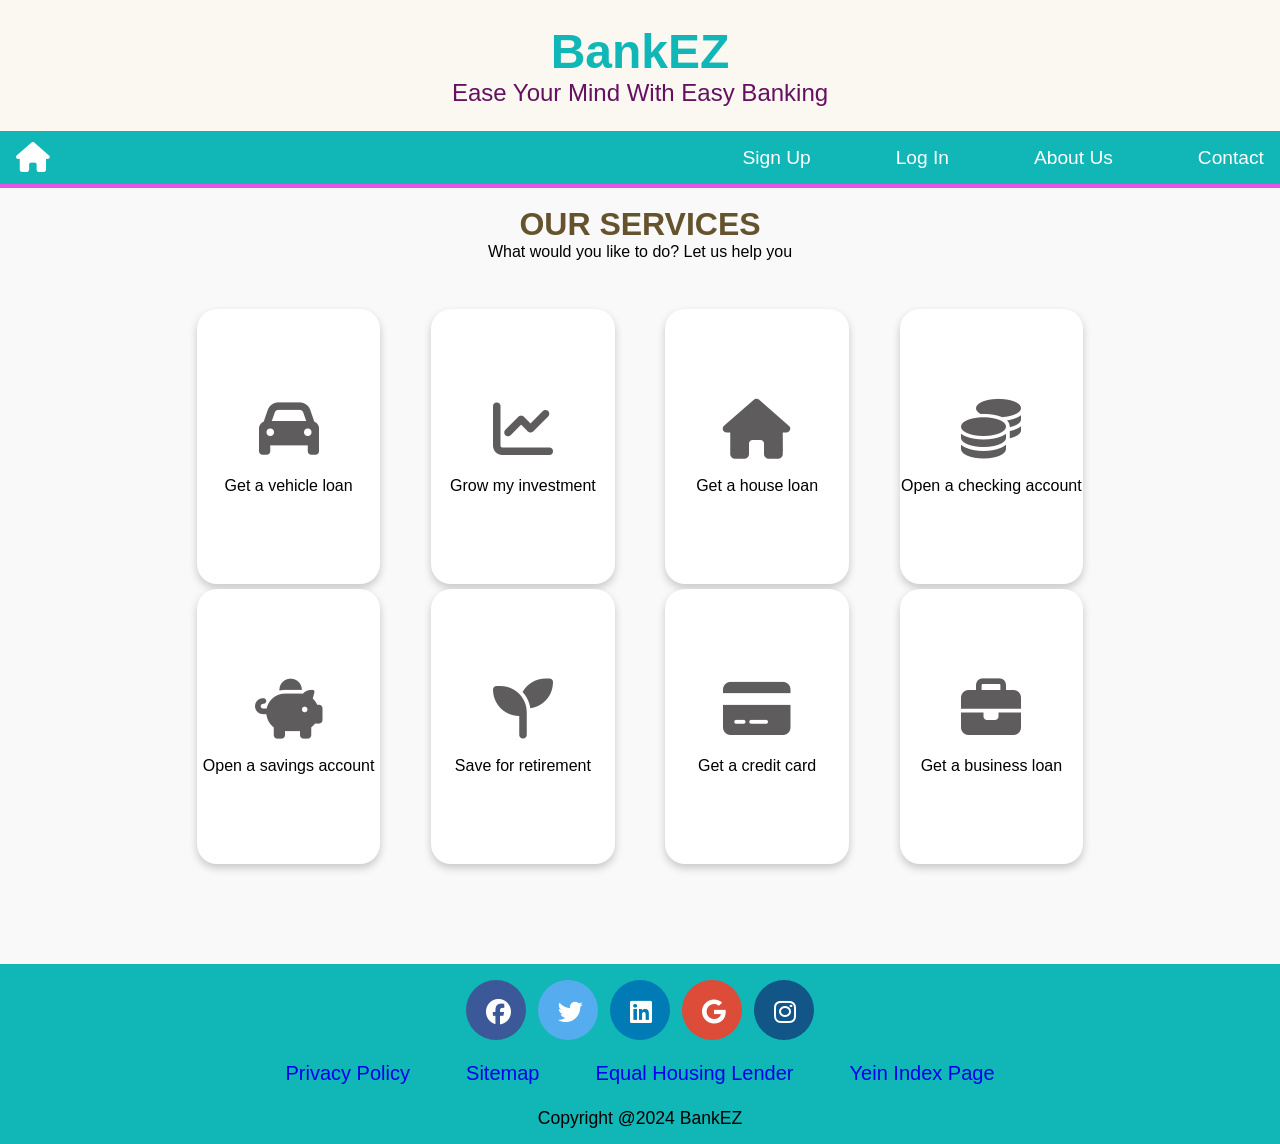
<file: bankEZ_about.html>
<!DOCTYPE html>
<html lang="en">
<head>
    <meta charset="UTF-8">
    <meta name="viewport" content="width=device-width, initial-scale=1.0">
    <meta http-equiv="Content-Security-Policy" content="upgrade-insecure-requests">
    <title>BankEZ About</title>
    <link rel="icon" type="image/x-icon" href="../../image/favicon_10.ico">
    <link rel="stylesheet" href="https://cdnjs.cloudflare.com/ajax/libs/font-awesome/4.7.0/css/font-awesome.min.css">
    <link rel="stylesheet" href="style_main.css">
    <link rel="stylesheet" href="style_footer.css">
    <link rel="stylesheet" href="https://cdnjs.cloudflare.com/ajax/libs/font-awesome/6.6.0/css/all.min.css" integrity="sha512-Kc323vGBEqzTmouAECnVceyQqyqdsSiqLQISBL29aUW4U/M7pSPA/gEUZQqv1cwx4OnYxTxve5UMg5GT6L4JJg==" crossorigin="anonymous" referrerpolicy="no-referrer" />
    <style>
 
      #grid_card {
        display: grid;
        grid-template-columns: 1fr 1fr 1fr 1fr;
        gap: 5px;
        background-color: none;
        padding: 30px;
        border-radius: 25px;
        width: 80%;
        margin: auto;
      }
      .about_card {
        display: flex;
        justify-content: center;
        align-items: center;
        flex-direction: column;
        background-color: white;
        box-shadow: 0 4px 8px 0 rgba(0,0,0,0.2);
        transition: 0.3s;
        width: 80%;
        height: 275px;
        border-radius: 20px;
        margin: auto;
      }
      
      .about_card:hover {
        box-shadow: 0 8px 16px 0 rgba(0,0,0,0.2);
      }

      .item_icon {
        display: flex;
        justify-content: center;
        align-items: center;
        height: 125px;
        width: 70%;
      }
      .item_icon>div {
        width: 50px;
        height: 50px;
      }
      /*
      .item_desc {
        border: 1px solid green;
      }

      .box_icon {
        border: 1px solid black
      }

      /* Use a media query to add a breakpoint at 1048px changing grid display to 2 columns */
  @media screen and (max-width: 1200px) {
    #grid_card {
      grid-template-columns: 1fr 1fr 1fr;
      width: 90%;
    }
  }

  @media screen and (max-width: 1087px) {
    #grid_card {
      grid-template-columns: 1fr 1fr;
      width: 90%;
    }
  }

  /* Use a media query to add a breakpoint at 700px changing grid display to 1 column*/
  @media screen and (max-width: 700px) {
    #grid_card {
      grid-template-columns: 1fr;
    }

  }
</style>
</style>
</head>
<body>
    <div class="topHeader">
          <h1 id="top_title">BankEZ</h1>
          <h4 id="top_slogan">Ease Your Mind With Easy Banking</h4>    
    </div>
    <div class="header">
        <div class="navbar">
            <div class="nav-logo-bar">                              
                <a href="index.html" class="nav-logo"><i class='fa fa-home' style='font-size:30px; color: white;'></i></a>             
                <div class="hamburger">
                  <span class="bar"></span>
                  <span class="bar"></span>
                  <span class="bar"></span>
                </div>
            </div>
            <ul class="nav-menu">
                <li class="nav-item">
                    <a href="bankEZ_register.html" class="nav-link">Sign Up</a>
                </li>
                <li class="nav-item">
                    <a href="bankEZ_login.html" class="nav-link">Log In</a>
                </li>
                <li class="nav-item">
                    <a href="bankEZ_about.html" class="nav-link">About Us</a>
                </li>
                <li class="nav-item">
                    <a href="bankEZ_contact.html" class="nav-link">Contact</a>
                </li>
            </ul>
        </div>
    </div>
    <div class="content">
        <div class="main">
          <br>
          <h1 style="color: #64532d; font-weight: 700">OUR SERVICES</h1>
          <p>What would you like to do? Let us help you</p>
            <!--
            <div class="img" style = "height:200px;">ImageOne</div>
            -->          
          <br>
          <div id="grid_card">
            <div class="about_card">
              <text id="item_icon"><i class='fas fa-car' style='font-size:60px; color:rgb(94, 92, 92)'></i></text><br>
              <text id="item_desc">Get a vehicle loan</text>
            </div>
            <div class="about_card">
              <text id="item_icon"><i class='fas fa-chart-line' style='font-size:60px; color:rgb(94, 92, 92)'></i></text><br>
              <text id="item_desc">Grow my investment</text>
            </div>
            <div class="about_card">
              <text id="item_icon"><i class='fas fa-home' style='font-size:60px; color:rgb(94, 92, 92)'></i></text><br>
              <text id="item_desc">Get a house loan</text>
            </div>
            <div class="about_card">
              <text id="item_icon"><i class='fas fa-coins' style='font-size:60px; color:rgb(94, 92, 92)'></i></text><br>
              <text id="item_desc">Open a checking account</text>
            </div>
            <div class="about_card">
              <text id="item_icon"><i class='fas fa-piggy-bank' style='font-size:60px; color:rgb(94, 92, 92)'></i></text><br>
              <text id="item_desc">Open a savings account</text>
            </div>
            <div class="about_card">
              <text id="item_icon"><i class='fa-solid fa-seedling' style='font-size:60px; color:rgb(94, 92, 92)'></i></text><br>
              <text id="item_desc">Save for retirement</text>
            </div>
            <div class="about_card">
              <text id="item_icon"><i class='fa fa-credit-card' style='font-size:60px; color:rgb(94, 92, 92)'></i></text><br>
              <text id="item_desc">Get a credit card</text>
            </div>
            <div class="about_card">
              <text id="item_icon"><i class='fa-solid fa-briefcase' style='font-size:60px; color:rgb(94, 92, 92)'></i></text><br>
              <text id="item_desc">Get a business loan</text>
            </div>        
          </div>
        </div>
    </div>
    <!--Footer section-->
    <div class="footer">
        <div class="grid-container">
          <div class="item2">
            <!-- Add font awesome icons-->
            <a href="https://www.facebook.com/" class='fa-brands fa-facebook'></a>
            <a href="https://twitter.com/" class="fa-brands fa-twitter"></a>
            <a href="https://www.linkedin.com/" class="fa-brands fa-linkedin"></a>
            <a href="https://www.google.com/" class="fa-brands fa-google"></a>
            <a href="https://www.instagram.com/" class="fa-brands fa-instagram"></a>
          </div>
          <div class="item3">
                <text><a href="#">Privacy Policy</a></text>
                <text><a href="#">Sitemap</a></text>
                <text><a href="#">Equal Housing Lender</a></text>
                <text><a href="https://winter2024.uoadev.com/pages/yein-f/index.html">Yein Index Page</a></text>
          </div>
          <div class="item4">
            <text>Copyright @2024 BankEZ</text>
          </div>
        </div>
      </div>
    <script>
    </script>
        <script src="script.js"></script> 
</body>
</html>
</file>
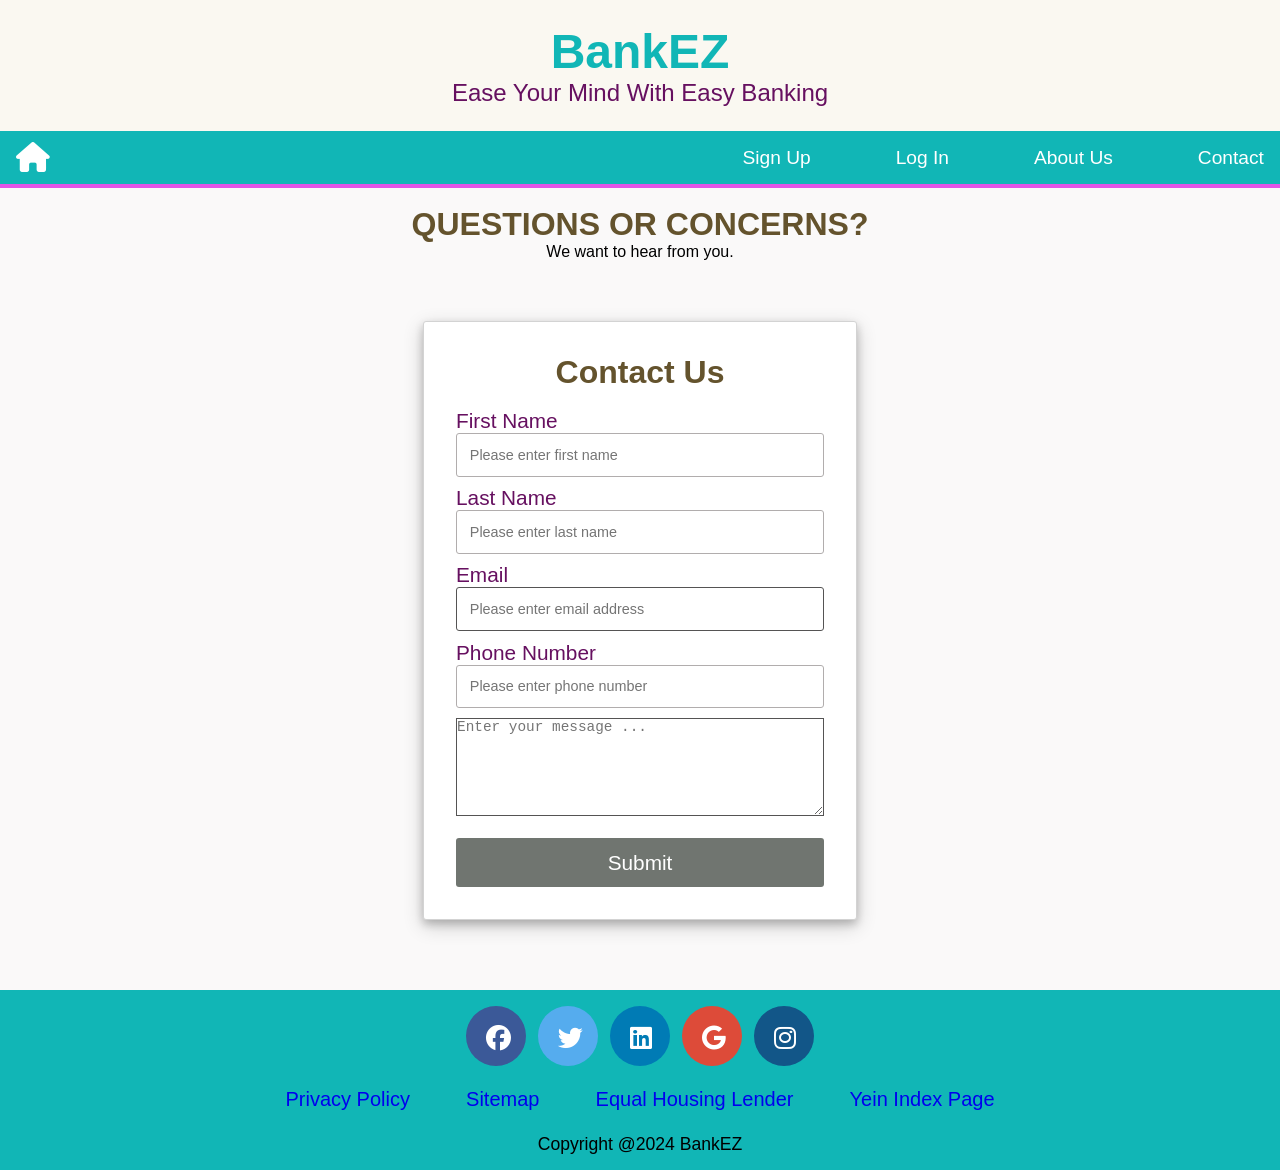
<file: bankEZ_contact.html>
<!DOCTYPE html>
<html lang="en">
<head>
    <meta charset="UTF-8">
    <meta name="viewport" content="width=device-width, initial-scale=1.0">
    <meta http-equiv="Content-Security-Policy" content="upgrade-insecure-requests">
    <title>BankEZ Contact</title>
    <link rel="stylesheet" href="https://cdnjs.cloudflare.com/ajax/libs/font-awesome/4.7.0/css/font-awesome.min.css">
    <link rel="stylesheet" href="https://cdnjs.cloudflare.com/ajax/libs/font-awesome/6.6.0/css/all.min.css" integrity="sha512-Kc323vGBEqzTmouAECnVceyQqyqdsSiqLQISBL29aUW4U/M7pSPA/gEUZQqv1cwx4OnYxTxve5UMg5GT6L4JJg==" crossorigin="anonymous" referrerpolicy="no-referrer" />
    <link rel="stylesheet" href="style_main.css">
    <link rel="stylesheet" href="style_form.css">
    <link rel="stylesheet" href="style_footer.css">

</head>
<body>
  <div class="topHeader">
    <h1 id="top_title">BankEZ</h1>
    <h4 id="top_slogan">Ease Your Mind With Easy Banking</h4>    
</div>
    <div class="header">
        <div class="navbar">
            <div class="nav-logo-bar">
              <a href="index.html" class="nav-logo"><i class='fa fa-home' style='font-size:30px; color: white;'></i></a>   
                <div class="hamburger">
                  <span class="bar"></span>
                  <span class="bar"></span>
                  <span class="bar"></span>
                </div>
            </div>
            <ul class="nav-menu">
                <li class="nav-item">
                    <a href="bankEZ_register.html" class="nav-link">Sign Up</a>
                </li>
                <li class="nav-item">
                    <a href="bankEZ_login.html" class="nav-link">Log In</a>
                </li>
                <li class="nav-item">
                    <a href="bankEZ_about.html" class="nav-link">About Us</a>
                </li>
                <li class="nav-item">
                    <a href="bankEZ_contact.html" class="nav-link">Contact</a>
                </li>
            </ul>
        </div>
    </div>
    <div class="content">
         <div class="main">
          <br>
            <h1 style="color: #64532d; font-weight: 700">QUESTIONS OR CONCERNS?</h1>
            <p>We want to hear from you.</p>
            <!--
            <div class="img" style = "height:200px;">ImageOne</div>
            pattern="/^[a-zA-Z0-9._-]+@[a-zA-Z0-9.-]+\.[a-zA-Z]{2,6}$/" -- email adress
            pattern="^(\+\d{1,2}\s)?\(?\d{3}\)?[\s.-]\d{3}[\s.-]\d{4}$" -- phone
            -->            
            <div class="container">
                <form method="post" action="" name="contact-form"></form>
                  <h1 align="center">Contact Us</h1>
                  <br>            
                  <label for="fname" name="fname">First Name</label>
                  <br>
                  <input type="text" name="fname" id="fname" required placeholder="Please enter first name"">
                  <label for="lname" name="lname">Last Name</label>
                  <br>
                  <input type="text" name="lname" id="lname" required placeholder="Please enter last name">
                  
                  <label for="email" name="email">Email</label>
                    <input type="email" name="email" id="email" required placeholder="Please enter email address">             
                 
                <label for="phone" name="phone">Phone Number</label>
                    <input type="text" name="phone" id="phone"  required placeholder="Please enter phone number">                           
                  <div id="inputBox">
                    <textarea name="message" id="message" rows="6" placeholder="Enter your message ..."></textarea>        
                  </div>
                  <br>
                  <input type="submit" id="submit" value="Submit">
              </form>
            </div>
        </div>
    </div>
    <!--Footer section-->
    <div class="footer">
      <div class="grid-container">
        <div class="item2">
          <!-- Add font awesome icons-->
          <a href="https://www.facebook.com/" class='fa-brands fa-facebook'></a>
          <a href="https://twitter.com/" class="fa-brands fa-twitter"></a>
          <a href="https://www.linkedin.com/" class="fa-brands fa-linkedin"></a>
          <a href="https://www.google.com/" class="fa-brands fa-google"></a>
          <a href="https://www.instagram.com/" class="fa-brands fa-instagram"></a>
        </div>
        <div class="item3">
              <text><a href="#">Privacy Policy</a></text>
              <text><a href="#">Sitemap</a></text>
              <text><a href="#">Equal Housing Lender</a></text>
              <text><a href="https://winter2024.uoadev.com/pages/yein-f/index.html">Yein Index Page</a></text>
        </div>
        <div class="item4">
          <text>Copyright @2024 BankEZ</text>
        </div>
      </div>
    </div>
      <script src="script.js"></script> 
    <script>

      //ignore this section. Just a trial
      const scriptURL = "https://script.google.com/macros/s/AKfycbxpHCWpmIATZmFfXd_aCB_SfeqplMFOXe6t-d-xVpcj2RIjEpU854-EZxfSM7q97wDo/exec";
 
      const form = document.forms['contact-form']

      form.addEventListener('submit', e => {
        e.preventDefault()
        fetch(scriptURL, { method: 'POST', body: new FormData(form)})
        .then(response => alert("Thank you! Your form is submitted successfully." ))
        .then(() => { window.location.reload(); })
        .catch(error => console.error('Error!', error.message))
      })
    </script>
    <script src="script.js"></script> 
</body>
</html>
</file>
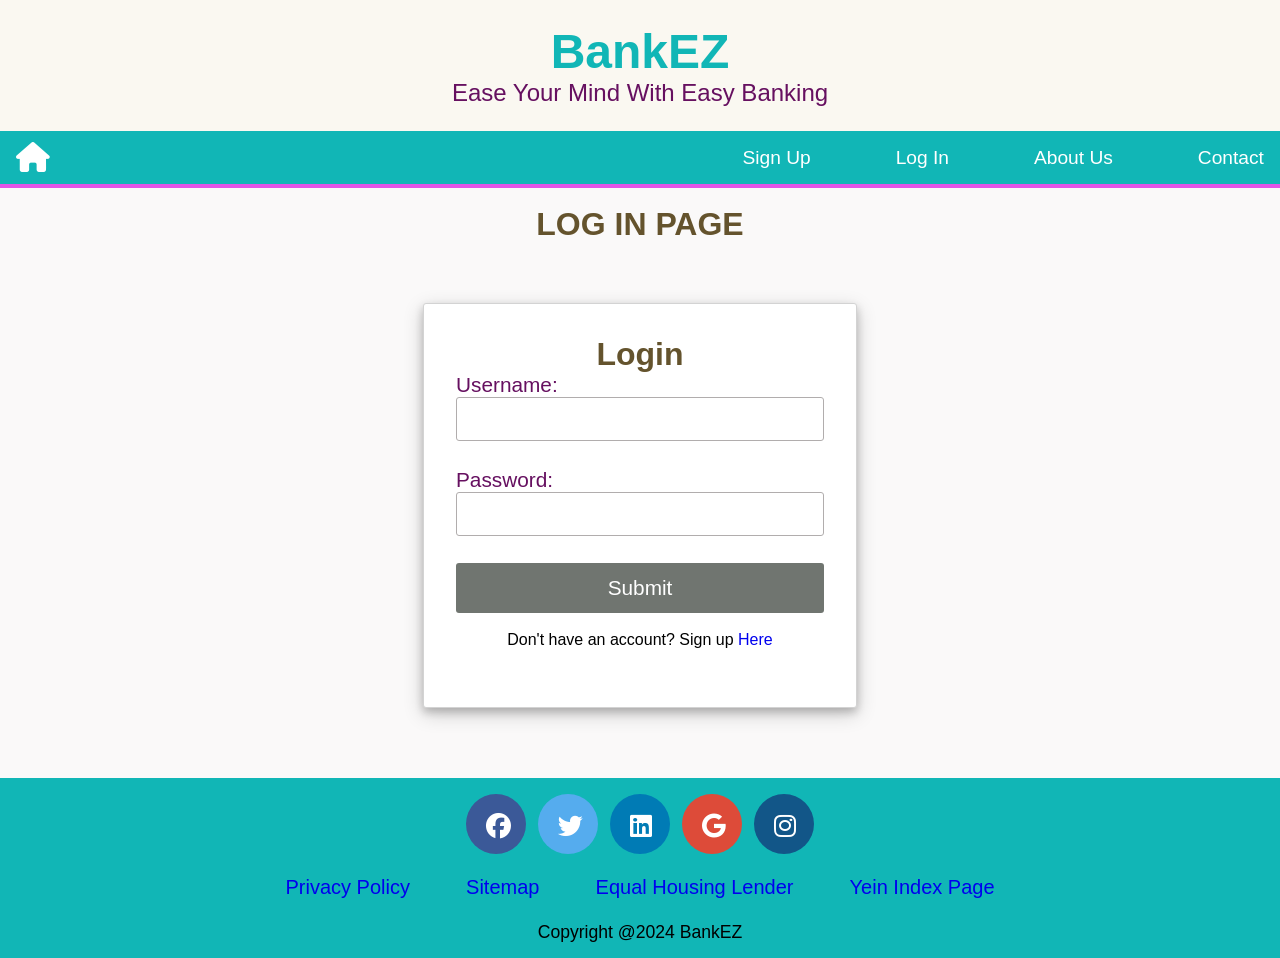
<file: bankEZ_login.html>
<!DOCTYPE html>
<html lang="en">
<head>
    <meta charset="UTF-8">
    <meta name="viewport" content="width=device-width, initial-scale=1.0">
    <meta http-equiv="Content-Security-Policy" content="upgrade-insecure-requests">
    <title>BankEZ Login</title>
    <link rel="icon" type="image/x-icon" href="../../image/favicon_10.ico">
    <link rel="stylesheet" href="https://cdnjs.cloudflare.com/ajax/libs/font-awesome/4.7.0/css/font-awesome.min.css">
    <link rel="stylesheet" href="https://cdnjs.cloudflare.com/ajax/libs/font-awesome/6.6.0/css/all.min.css" integrity="sha512-Kc323vGBEqzTmouAECnVceyQqyqdsSiqLQISBL29aUW4U/M7pSPA/gEUZQqv1cwx4OnYxTxve5UMg5GT6L4JJg==" crossorigin="anonymous" referrerpolicy="no-referrer" />
    <link rel="stylesheet" href="style_main.css">
    <link rel="stylesheet" href="style_form.css">
    <link rel="stylesheet" href="style_footer.css">
 
    <style>        
    </style>
</head>
<body>
    <div class="topHeader">
        <h1 id="top_title">BankEZ</h1>
        <h4 id="top_slogan">Ease Your Mind With Easy Banking</h4>    
    </div>
    <div class="header">
        <div class="navbar">
            <div class="nav-logo-bar">
                <a href="index.html" class="nav-logo"><i class='fas fa-home' style='font-size:30px; color: white;'></i></a>   
                <div class="hamburger">
                  <span class="bar"></span>
                  <span class="bar"></span>
                  <span class="bar"></span>
                </div>
            </div>
            <ul class="nav-menu">
                <li class="nav-item">
                    <a href="bankEZ_register.html" class="nav-link">Sign Up</a>
                </li>
                <li class="nav-item">
                    <a href="bankEZ_login.html" class="nav-link">Log In</a>
                </li>
                <li class="nav-item">
                    <a href="bankEZ_about.html" class="nav-link">About Us</a>
                </li>
                <li class="nav-item">
                    <a href="bankEZ_contact.html" class="nav-link">Contact</a>
                </li>
            </ul>
        </div>
    </div>
    <div class="content">
        <div class="main">
            <br>
            <h1 style="color: #64532d; font-weight: 700">LOG IN PAGE</h1>
            <!--
            <div class="img" style = "height:200px;">ImageOne</div>
            -->            
            <div class="container">
                <h1 align="center">Login</h1>
                <label for="bankUserName">Username:</label>
                <input type="text" id="bankUserName">
                <br>
                <br>
                <label for="bankPass">Password:</label>
                <input type="password" id="bankPass">
                <br>
                <br>
                <button id="submitButton" onclick="validateLogin()">Submit</button>
                <br>
                <br>
                <p align="center">Don't have an account? Sign up <a href="bankEZ_register.html">Here</a></p>
            </div>
        </div>
    </div>
    <!--Footer section-->
    <div class="footer">
        <div class="grid-container">
          <div class="item2">
            <!-- Add font awesome icons-->
            <a href="https://www.facebook.com/" class='fa-brands fa-facebook'></a>
            <a href="https://twitter.com/" class="fa-brands fa-twitter"></a>
            <a href="https://www.linkedin.com/" class="fa-brands fa-linkedin"></a>
            <a href="https://www.google.com/" class="fa-brands fa-google"></a>
            <a href="https://www.instagram.com/" class="fa-brands fa-instagram"></a>
          </div>
          <div class="item3">
                <text><a href="#">Privacy Policy</a></text>
                <text><a href="#">Sitemap</a></text>
                <text><a href="#">Equal Housing Lender</a></text>
                <text><a href="https://winter2024.uoadev.com/pages/yein-f/index.html">Yein Index Page</a></text>
          </div>
          <div class="item4">
            <text>Copyright @2024 BankEZ</text>
          </div>
        </div>
      </div>
        <script src="script.js"></script> 
    <script>
        function validateLogin(){
            //Get username and password that user has entered
            var uName = document.getElementById("bankUserName").value.toLowerCase();            
            var pass = document.getElementById("bankPass").value;
            
            //check if the username exists in local storage
            if(localStorage.getItem(uName)){
                //Check if the user entered the correct password
                if(localStorage.getItem(uName) == pass){
                    sessionStorage.setItem("activeUser", uName);
                    //Set a key in session storage to track that user has logged in
                    sessionStorage.setItem("login", "true");
                    window.location.replace("bankEZ_account.html");
                }
                else{
                    alert("Incorrect Password Entered");
                }
            }
            else{
                alert("Username not found");
            }
        }
    </script>
    <script src="script.js"></script> 
</body>
</html>
</file>
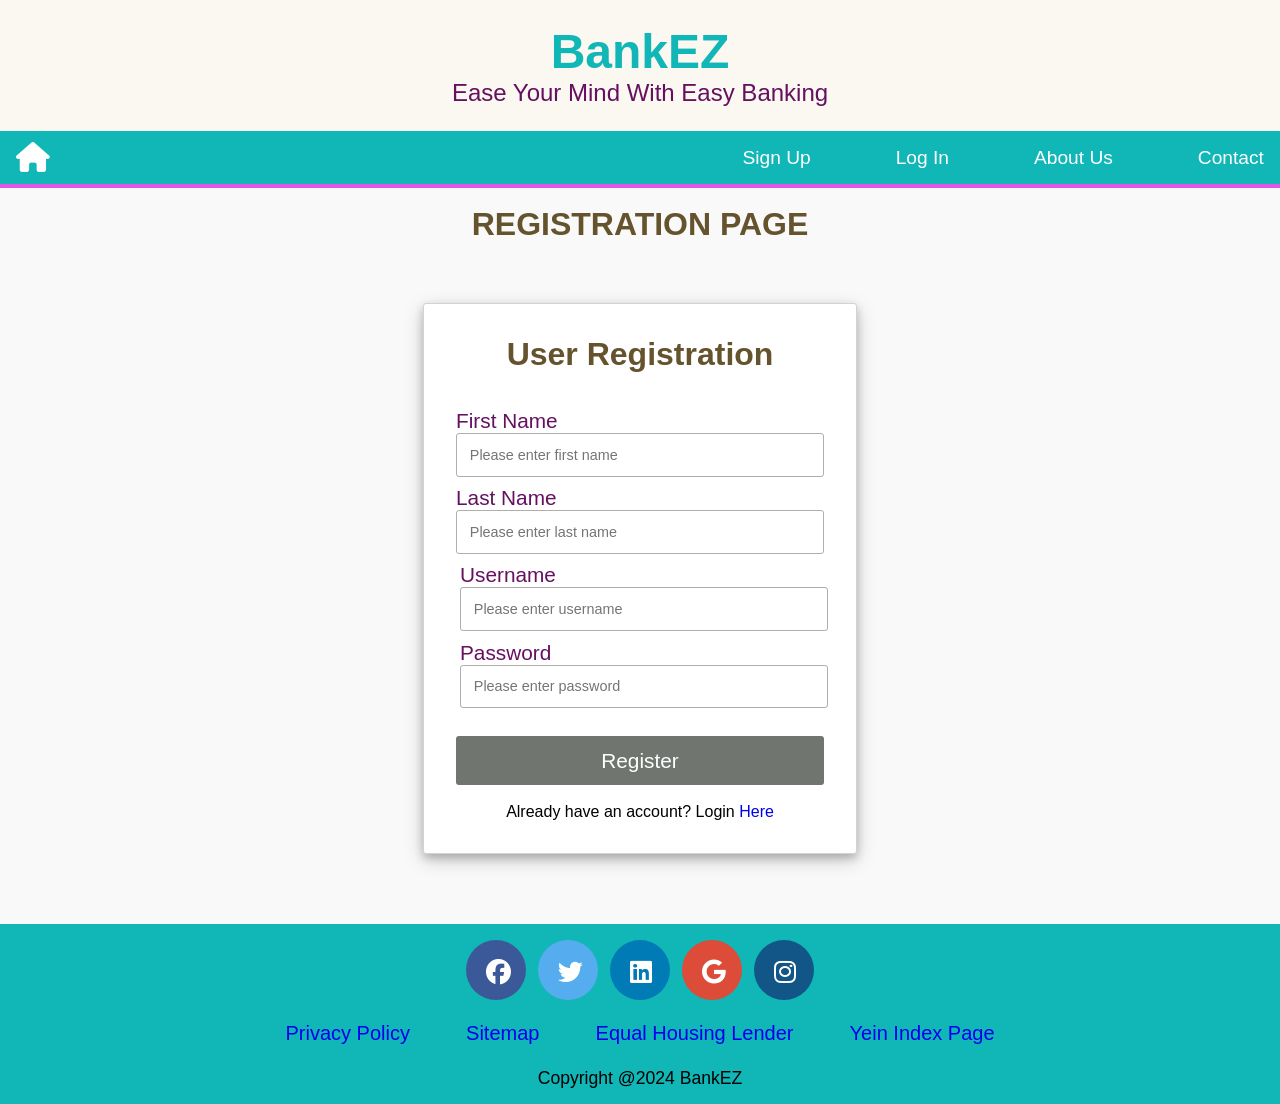
<file: bankEZ_register.html>
<!DOCTYPE html>
<html lang="en">
<head>
    <meta charset="UTF-8">
    <meta name="viewport" content="width=device-width, initial-scale=1.0">
    <meta http-equiv="Content-Security-Policy" content="upgrade-insecure-requests">
    <title>BankEZ Registration</title>
    <link rel="icon" type="image/x-icon" href="../../image/favicon_10.ico">
    <link rel="stylesheet" href="https://cdnjs.cloudflare.com/ajax/libs/font-awesome/4.7.0/css/font-awesome.min.css">
    <link rel="stylesheet" href="https://cdnjs.cloudflare.com/ajax/libs/font-awesome/6.6.0/css/all.min.css" integrity="sha512-Kc323vGBEqzTmouAECnVceyQqyqdsSiqLQISBL29aUW4U/M7pSPA/gEUZQqv1cwx4OnYxTxve5UMg5GT6L4JJg==" crossorigin="anonymous" referrerpolicy="no-referrer" />
    <link rel="stylesheet" href="style_main.css">
    <link rel="stylesheet" href="style_form.css">
    <link rel="stylesheet" href="style_footer.css">    
 <style>      
</style>
</head>
<body>
  <div class="topHeader">
    <h1 id="top_title">BankEZ</h1>
    <h4 id="top_slogan">Ease Your Mind With Easy Banking</h4>    
  </div>
    <div class="header">
        <div class="navbar">
            <div class="nav-logo-bar">
              <a href="index.html" class="nav-logo"><i class='fa fa-home' style='font-size:30px; color: white;'></i></a>   
                <div class="hamburger">
                  <span class="bar"></span>
                  <span class="bar"></span>
                  <span class="bar"></span>
                </div>
            </div>
            <ul class="nav-menu">
                <li class="nav-item">
                    <a href="bankEZ_register.html" class="nav-link">Sign Up</a>
                </li>
                <li class="nav-item">
                    <a href="bankEZ_login.html" class="nav-link">Log In</a>
                </li>
                <li class="nav-item">
                    <a href="bankEZ_about.html" class="nav-link">About Us</a>
                </li>
                <li class="nav-item">
                    <a href="bankEZ_contact.html" class="nav-link">Contact</a>
                </li>
            </ul>
        </div>
    </div>
    <div class="content">
         <div class="main">
          <br>
            <h1 style="color: #64532d; font-weight: 700">REGISTRATION PAGE</h1>
            <div class="container">
              <form onsubmit="return registrationPage(this)">
                <h1 align="center">User Registration</h1>
                <br>
                <br>
                <label for="fname" name="fname">First Name</label>
                <br>
                <input type="text" name="fname" id="fname" required placeholder="Please enter first name"">
                <label for="uname" name="uname">Last Name</label>
                <br>
                <input type="text" name="lname" id="lname" required placeholder="Please enter last name"">
                
                <div class="tooltip">
                  <label for="uname" name="uname">Username</label>
                  <br>
                  <input type="text" name="uname" id="uname" pattern="[a-zA-Z0-9]{8,}" required placeholder="Please enter username"">
                  <span id="tooltipfont" class="tooltiptext">Username must be at least 8 characters with no special characters</span>
                  </div>
                <br>   
                <div class="tooltip">
                  <label for="pass" name="pass">Password</label>
                  <br>
                  <input type="password" name="pass" id="pass" pattern="(?=.*[A-Z])(?=.*[0-9]).{10,}" required placeholder="Please enter password">
                  <span id="tooltipfont" class="tooltiptext">Password must be at least 10 characters with at least 1 capital letter and 1 number</span>        
                </div>
                <br>
                <br>              
                <input type="submit" id="registerButton" value="Register">
                <br>
                <br>
                <p align="center">Already have an account? Login <a href="bankEZ_login.html">Here</a></p>
            </form>
          </div>
          </div>
    </div>
    <!--Footer section-->
    <div class="footer">
      <div class="grid-container">
        <div class="item2">
          <!-- Add font awesome icons-->
          <a href="https://www.facebook.com/" class='fa-brands fa-facebook'></a>
          <a href="https://twitter.com/" class="fa-brands fa-twitter"></a>
          <a href="https://www.linkedin.com/" class="fa-brands fa-linkedin"></a>
          <a href="https://www.google.com/" class="fa-brands fa-google"></a>
          <a href="https://www.instagram.com/" class="fa-brands fa-instagram"></a>
        </div>
        <div class="item3">
              <text><a href="#">Privacy Policy</a></text>
              <text><a href="#">Sitemap</a></text>
              <text><a href="#">Equal Housing Lender</a></text>
              <text><a href="https://winter2024.uoadev.com/pages/yein-f/index.html">Yein Index Page</a></text>
        </div>
        <div class="item4">
          <text>Copyright @2024 BankEZ</text>
        </div>
      </div>
    </div>

      <script src="script.js"></script> 
    <script>
          //for registration form
        function registrationPage(form){
      form.action = "bankEZ_login.html";
      var username = document.getElementById("uname").value.toLowerCase();
      var password = document.getElementById("pass").value;
      var firstname = document.getElementById("fname").value;
      var lastname = document.getElementById("lname").value;
      
      //Use HTML pattern regex (regex101.com) or JS to validate username has no special characters
      /*if(username.includes("%")|| username.includes("!") || username.includes("@")|| username.includes("&")|| username.includes("#")|| username.includes("*")){
                alert("Special Characters are not allowed in the username field. Please correct and try again.");
                return false;
            }*/
      //Save the username and password to local storage
      localStorage.setItem(username, password);
      //give the user a starting balance of 50
      localStorage.setItem(username + "_balance", "50");
      localStorage.setItem(username + "_firstname", firstname);
      localStorage.setItem(username + "_lastname", lastname);
       alert("Account created successfully!");
      return true;
      } 
</script>
<script src="script.js"></script>
</body>
</html>
</file>
<file: style_main.css>
* {
  box-sizing: border-box;
  margin: 0;
  padding: 0;
}
body {
  font-family:Arial, Helvetica, sans-serif;
  min-height: 100vh;
  position: relative;
  padding-bottom: 250px;
  background-color: rgba(230, 227, 227, 0.20);
}

/*top header for logo/image */
.topHeader {  
  background-color: rgba(255, 217, 0, 0.03);
  text-align: center;
  padding: 1.5rem;
}
#top_title {
  color: rgb(17, 182, 182);
  font-size: 3rem;
}

/*navbar*/
.header {
  background-color: #661060;
  position: sticky;
  top: 0;
  width: 100%;
  z-index: 999;
}
.navbar {
  display: flex;
  justify-content: space-between;
  align-items: center;
  padding: 0.5rem 1rem;
  background-color: rgb(17, 182, 182);
  border-bottom: 4px solid rgb(226, 85, 231);
}
.nav-logo-bar {
  display: flex;
  flex-direction:row;
  width: 35%;
}
.nav-menu {
  display: flex;
  justify-content: space-between;
  align-items: center;
  width: 45%;
  background-color: rgb(17, 182, 182);
}
.nav-item {
  margin-left: 2.5rem;
  background-color: rgb(17, 182, 182);
}
.nav-link {
  font-size: 1.2rem;
  font-weight: 400;
  color: #fff;
  background-color: rgb(17, 182, 182);
}
.nav-link:hover {
  color: rgb(70, 68, 68);
}
.nav-logo {
  font-size: 2rem;
  font-weight: 700;
  color: rgb(250, 247, 70);
}
li {
  list-style: none;
}
a {
  text-decoration: none;
}
h4 {
  color: #661060;
  font-weight: 500;
  font-size: 1.5rem;
}
/* hamburger menu */
.hamburger {
  display: none;
}


/* bar for the hamburger menu */
.bar {
  display: block;
  width: 25px;
  height: 3px;
  margin: 5px auto;
  -webkit-transition: all 0.3s ease-in-out;
  transition: all 0.3s ease-in-out;
  background-color: #fff;
}     

/*content section*/
.content {
  display: flex;
  flex-direction: row;
  justify-content: center;
  align-items: center;
  padding-left: 20px;
  padding-right: 20px;
}
.main {
  width: 100%;
  margin: auto;
}
.main h1 {
  text-align: center;
  color: #64532d;
  font-weight: 700;
}
p {
  text-align: center;
}

/*Responsive layout - on device less than 678px wide, nav bar to appear in column (stacked) instead of in a row, when hamburger menu is clicked using addEventListener*/

@media (max-width: 768px) {
  #top_title {
    font-size: 2rem;
  }
  #top_slogan {
    font-size: 1rem;
  }
  .navbar {
      display: flex;
      flex-direction: column;
      width: 100%;
  }
  .nav-menu {
      display: none;
      flex-direction: column;
      width: 100%;
      text-align: center;
      background-color: rgb(17, 182, 182);
  }
  /* REMINDER - below "active" class is CRITICAL for JS function to toggle nav-item */
  .nav-menu.active {
      display: block;
  }
  .nav-logo-bar {
      display: flex;
      justify-content: space-between;
      align-items: center;
      width: 100%;
  }
  /*
  .nav-menu {
      position:fixed;
      left: -100%;
      top: 8rem;
      flex-direction: column;
      background-color: rgb(255, 0, 200);
      width: 100%;
      text-align: center;
      transition: 0.5s;                            
  }
      */
  .nav-link {
      color: #fff;
  }

  .nav-item {
      margin: 0.5rem 0;
  }
  /*hamburger menu icon to appear instead of navigation links */
  .hamburger {
      display: block;
      cursor: pointer;
  }
  /* REMINDER - below "active" class is CRITICAL for JS function to toggle hamburger menu from three bars to X */
  .hamburger.active .bar:nth-child(1) {
  transform: translateY(8px) rotate(45deg);
  }
  .hamburger.active .bar:nth-child(2) {
      opacity: 0;
  }
  .hamburger.active .bar:nth-child(3) {
      transform: translateY(-8px) rotate(-45deg);
  }
  .img {
  border: 1px solid black;
  width: 100%;
  padding: 20px;
}
}
</file>
<file: style_footer.css>
/*footer*/
.footer {
  position: absolute;
  bottom: 0;
  width: 100%;
  text-align: center;
  padding: 5px;
  background-color: rgb(17, 182, 182);
  /*background-image: linear-gradient(to bottom right, rgb(245, 46, 32),rgb(250, 217, 70), rgb(245, 46, 32));*/

}
.item2 { grid-area: social; }
.item3 { grid-area: main; }
.item4 { grid-area: footer; }

.grid-container {
  display: grid;
  grid-template-areas:
    'social social social social social social'
    'main main main main main main'
    'footer footer footer footer footer footer';
  gap: 10px;
  padding: 5px;
}

.grid-container > div {
  /*background-color: rgba(255, 255, 255, 0.8);*/
  text-align: center;
  padding: 4px 0;
  font-size: 22px;
}
.item4>text {
  font-size: 1.1rem;
}
.item3>text {
  padding-left: 25px;
  padding-right: 25px;
  font-size: 1.25rem;
}

/*social media buttons*/
.fa-brands {
  padding: 20px;
  font-size: 25px;
  width: 60px;
  height: 60px;
  text-align: center;
  text-decoration: none;
  margin: 2px 3px;
  border-radius: 50%;
}
.fa:hover {
  opacity: 0.7;
}

.fa-facebook {
background: #3B5998;
color: white;
}

.fa-twitter {
background: #55ACEE;
color: white;
}

.fa-google {
background: #dd4b39;
color: white;
}

.fa-linkedin {
background: #007bb5;
color: white;
}

.fa-instagram {
  background: #125688;
  color: white;
}


/*media query*/
@media screen and (max-width: 700px) {
  .grid-container {
  display: grid;
  grid-template-areas:
  'logo logo logo logo logo logo'
  'social social social social social social'
  'main main main main main main'
  'footer footer footer footer footer footer';
  gap: 10px;
  background-color: rgb(17, 182, 182);
  padding: 10px;  
}

.item3>text {
  display: block;
  font-size: 1.15rem;
}
#lotus_img {
  width: 80px;
}
.item1>h3 {
  display: none;
}
}
</file>
<file: style_form.css>
/*styling for tool tip */
.tooltip {
  position: relative;
  display: inline;
  top: 0px;
  left: 4px;
}

.tooltip .tooltiptext {
    visibility: hidden;
    width: 150px;
    background-color: #555;
    color: #fff;
    text-align: center;
    border-radius: 6px;
    padding: 5px 0; 
    /* position the tooltip */
    position: absolute;
    z-index: 1;
    bottom: 20px;
    left: 75%;
    margin-left: -60px;
    opacity: 0;
    transition: opacity 0.3s;
    font-size: medium;
}

.tooltip .tooltiptext::after {
    content: "";
    position: absolute;
    top: 100%;
    left: 50%;
    margin-left: -5px;
    border-width: 5px;
    border-style: solid;
    border-color: #555 transparent transparent transparent;
}

.tooltip:hover .tooltiptext {
  visibility: visible;
  opacity: 1;
}
#tooltipfont {
  font-size: 0.9rem;
  display: block;
}

h1 {
  color: #64532d;
  font-weight: 900;
}

.container {
  margin: auto;
  margin-top: 60px;
  width: 35%;
  min-height: 45vh;
  border: 1px solid lightgray;
  border-radius: .1875rem;
  padding: 2rem;
  background-color: white;
  box-shadow: 0 4px 8px 0 rgba(0, 0, 0, 0.2), 0 6px 20px 0 rgba(0, 0, 0, 0.19);
}

input[type="text"] {
  border: 1px solid #b1adad;
  border-radius: .1875rem;
  font-size: .9rem;
  padding: .8rem;
  width: 100%;
  margin-bottom: .6rem;
  cursor: pointer;
  display: inline-block;
}
input[type="password"] {
  border: 1px solid #b1adad;
  border-radius: .1875rem;
  font-size: .9rem;
  padding: .8rem;
  width: 100%;
  margin-bottom: .6rem;
  cursor: pointer;
  display: inline-block;
}
input[type="submit"] {
  width: 100%;
  background-color: #707570;
  border: none;
  border-radius: .1875rem;
  color: #fff;
  font-size: 1.3rem;
  padding: .8rem;
}
label {
  color: #661060;
  font-size: 1.3rem;
}

/*for bankAccount page styling*/
input[type="number"] {
  border: 1px solid #b1adad;
  border-radius: .1875rem;
  font-size: .9rem;
  padding: .8rem;
  width: 100%;
  margin-bottom: .6rem;
  cursor: pointer;
  display: inline-block;
}

#submitButton {
  width: 100%;
  background-color: #707570;
  border: none;
  border-radius: .1875rem;
  color: #fff;
  font-size: 1.3rem;
  padding: .8rem;
}
#logOutButton {
  width: 100%;
  background-color: #dd752f;
  border: none;
  border-radius: .1875rem;
  color: #fff;
  font-size: 1.3rem;
  padding: .8rem;
}
#message {
  width: 100%;
  background-color: transparent;
  border: 1px solid #555454;
  font-size: .9rem;
}
 
input[type="email"] {
border: 1px solid #555454;
border-radius: .1875rem;
font-size: .9rem;
padding: .8rem;
width: 100%;
margin-bottom: .6rem;
cursor: pointer;
display: inline-block;
}

@media screen and (max-width: 1098px){
  .container {
    width: 60%;
    }
    h1 {
      font-size: x-large;
    }
}

@media screen and (max-width: 768px){
  .container {
    width: 80%;
    }
    h1 {
      font-size: x-large;
    }
}
</file>
